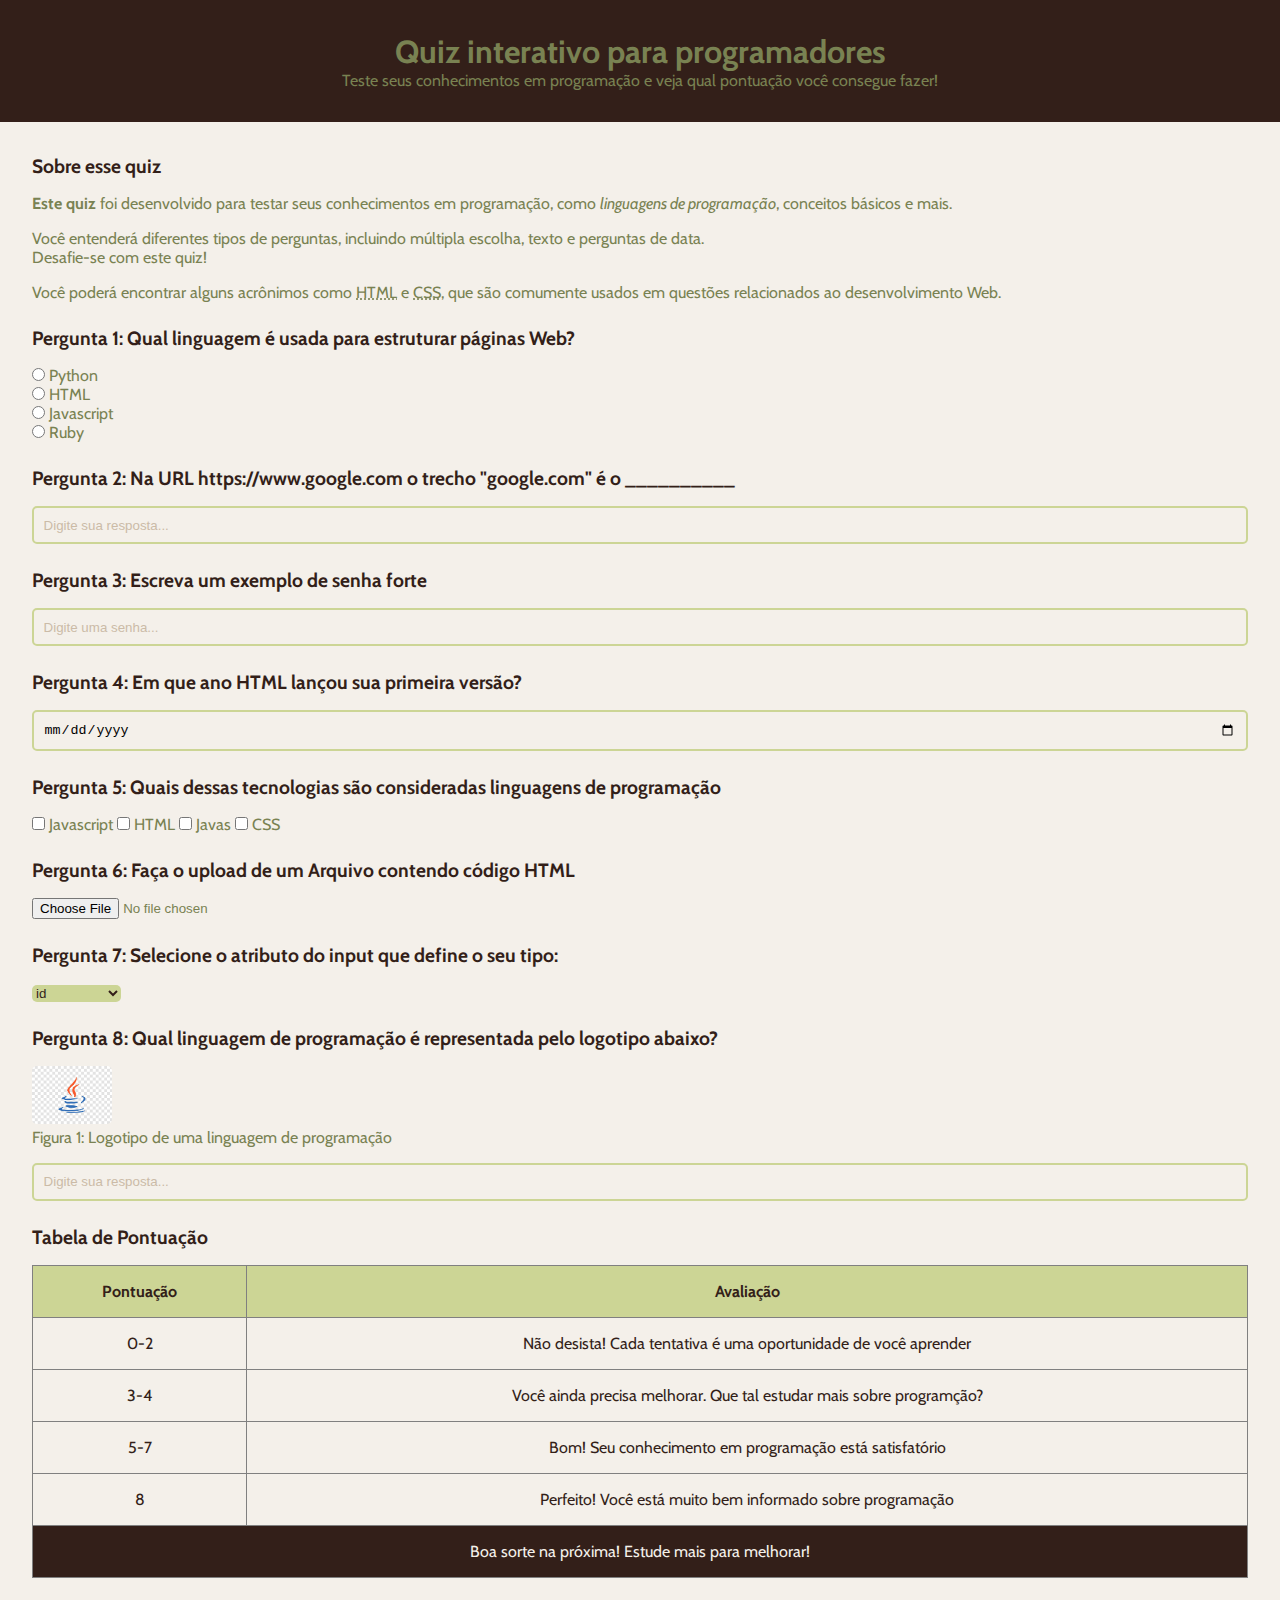
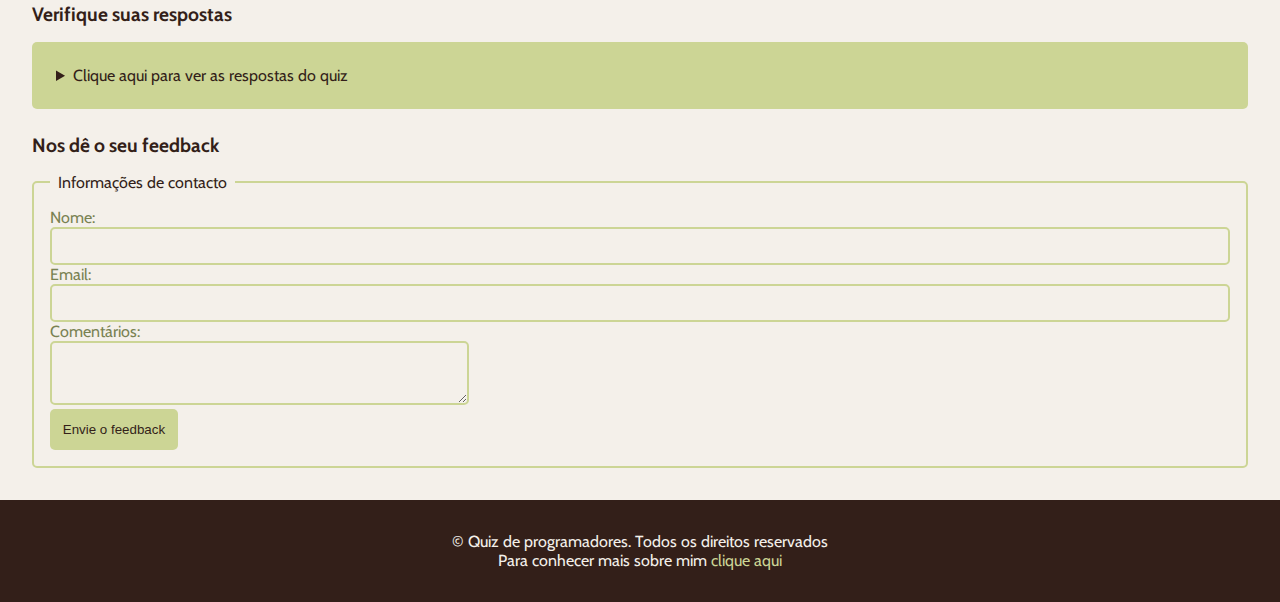
<file: index.html>
<!DOCTYPE html>

<html>
    <head>
        <title>Quiz para programadores</title>
        <meta name="description" content="Um quiz interativo
        para testar seus conhecimentos">  
        <link rel="stylesheet" href="style.css">
    </head>
    <body>
        <header>
            <h1>Quiz interativo para programadores</h1>
            <p>Teste seus conhecimentos em programação e 
            veja qual pontuação você consegue fazer!</p>
        </header>
        <main>
            <!--Introdução-->
            <section>
                <h2>Sobre esse quiz</h2>
                <p><strong>Este quiz</strong> foi desenvolvido
                para testar seus conhecimentos em programação,
                como <em>linguagens de programação</em>, 
                conceitos básicos e mais.</p>
                <p>Você entenderá diferentes tipos de perguntas,
                incluindo múltipla escolha, texto e perguntas de data.
                <br> Desafie-se com este quiz!</p>
                <p>Você poderá encontrar alguns acrônimos como
                <abbr title="HyperText Markup Language">HTML</abbr> e 
                <abbr title="Cascading Style Sheets">CSS</abbr>, 
                que são comumente usados em questões relacionados
                ao desenvolvimento Web.</p>
            </section>
            <!--Pergunta 1: múltipla escolha-->
            <section>
                <h2>Pergunta 1: Qual linguagem é usada para
                estruturar páginas Web?</h2>
                <form>
                    <input type="radio" value="Python" id="p1a" 
                    name="pergunta1">
                    <label for="p1a">Python</label><br>
                    <input type="radio" value="HTML" id="p1b" 
                    name="pergunta1">
                    <label for="p1b">HTML</label><br>
                    <input type="radio" value="Javascript" id="p1c" 
                    name="pergunta1">
                    <label for="p1c">Javascript</label><br>
                    <input type="radio" value="Ruby" id="p1d" 
                    name="pergunta1">
                    <label for="p1d">Ruby</label><br>
                </form>
            </section>
            <!--Pergunta 2: texto-->
            <section>
                <h2>Pergunta 2: Na URL https://www.google.com 
                o trecho "google.com" é o __________</h2>
                <form>
                    <input type="text" id="p2" name="pergunta2"
                    placeholder="Digite sua resposta...">
                </form>
            </section>
            <!--Pergunta 3: senha-->
            <section>
                <h2>Pergunta 3: Escreva um exemplo de senha forte</h2>
                <form>
                    <input type="password" id="p3" name="pergunta3" 
                    placeholder="Digite uma senha...">
                </form>
            </section>
            <!--Pergunta 4: data-->
            <section>
                <h2>Pergunta 4: Em que ano HTML lançou sua 
                primeira versão?</h2>
                <form>
                    <input type="date" id="p4" name="pergunta4">
                </form>
            </section>
            <!--Pergunta 5: seleção múltipla-->
            <section>
                <h2>Pergunta 5: Quais dessas tecnologias são 
                consideradas linguagens de programação</h2>
                <form>
                    <input type="checkbox" id="p5a" 
                    name="pergunta5" value="Javascript">
                    <label for="p5a">Javascript</label>
                    <input type="checkbox" id="p5b" 
                    name="pergunta5" value="HTML">
                    <label for="p5b">HTML</label>
                    <input type="checkbox" id="p5c" 
                    name="pergunta5" value="Java">
                    <label for="p5c">Javas</label>
                    <input type="checkbox" id="p5d" 
                    name="pergunta5" value="CSS">
                    <label for="p5d">CSS</label>
                </form>
            </section>
            <!--Pergunta 6: upload de arquivo-->
            <section>
                <h2>Pergunta 6: Faça o upload de um Arquivo
                contendo código HTML</h2>
                <form>
                    <input type="file" id="p6" name="pergunta6">
                </form>
            </section>
            <!--Pergunta 7: menu suspenso-->
            <section>
                <h2>Pergunta 7: Selecione o atributo do input 
                que define o seu tipo:</h2>
                <form>
                    <select name="pergunta7" id="p7">
                        <option value="id">id</option>
                        <option value="type">type</option>
                        <option value="placeholder">placeholder</option>
                    </select>
                </form>
            </section>
            <!--Pergunta 8: imagem-->
            <section>
                <h2>Pergunta 8: Qual linguagem de programação 
                é representada pelo logotipo abaixo?</h2>
                <figure>
                    <img src="javalogo.png" alt="Logotipo 
                    de uma linguagem de programação"><br>
                    <figcaption>Figura 1: Logotipo de uma 
                    linguagem de programação</figcaption>
                </figure>
                <input type="text" id="p8" name="pergumta8" 
                placeholder="Digite sua resposta...">
            </section>
            <!--Tabela de Pontuação-->
            <section>
                <h2>Tabela de Pontuação</h2>
                <table border="1">
                    <thead>
                        <tr>
                            <th>Pontuação</th>
                            <th>Avaliação</th>
                        </tr>
                    </thead>
                    <tbody>
                        <tr>
                            <td>0-2</td>
                            <td>Não desista! Cada tentativa é uma 
                            oportunidade de você aprender</td>
                        </tr>
                        <tr>
                            <td>3-4</td>
                            <td>Você ainda precisa melhorar. Que 
                            tal estudar mais sobre programção?</td>
                        </tr>
                        <tr>
                            <td>5-7</td>
                            <td>Bom! Seu conhecimento em programação 
                            está satisfatório</td>
                        </tr>
                        <tr>
                            <td>8</td>
                            <td>Perfeito! Você está muito bem 
                            informado sobre programação</td>
                        </tr>
                    </tbody> 
                    <tfoot>
                        <tr>
                            <td colspan="2">Boa sorte na próxima! 
                            Estude mais para melhorar!</td>
                        </tr>
                    </tfoot>               
                </table>
            </section>
            <!--Lista de respostas-->
            <section>
                <h2>Verifique suas respostas</h2>
                <details>
                    <summary>Clique aqui para ver as respostas
                    do quiz</summary>
                    <ol>
                        <li>HTML</li>
                        <li>Domínio</li>
                        <li>Ab23!kao8Anmd#</li>
                        <li>1991</li>
                        <li>Javascript, Java</li>
                        <li>Arquivo deve ter extensão .html</li>
                        <li>Type</li>
                        <li>Java</li>
                    </ol>
                </details>
            </section>
            <!--Formulário de Feedback-->
            <section>
                <h2>Nos dê o seu feedback</h2>
                <form>
                    <fieldset>
                        <legend>Informações de contacto</legend>
                        <label for="nome">Nome:</label>
                        <input type="text" id="nome" name="nome"><br>
                        <label for="email">Email:</label>
                        <input type="email" id="email" name="email"><br>
                        <label for="cometários">Comentários:</label><br>
                        <textarea name="cometários" id="cometários"
                        rows="4" cols="50"></textarea><br>
                        <button onclick="alert('Feedback Enviado')">Envie o feedback</button>
                    </fieldset>
                </form>
            </section>
        </main>
        <footer>
            <p class="paragrafo-footer">&copy; Quiz de programadores. Todos os direitos 
            reservados</p>
            <p class="paragrafo-footer">Para conhecer mais sobre mim <a href="sobremim.html" 
            target="_blank">clique aqui</a></p>
        </footer>
    </body>
</html>
</file>
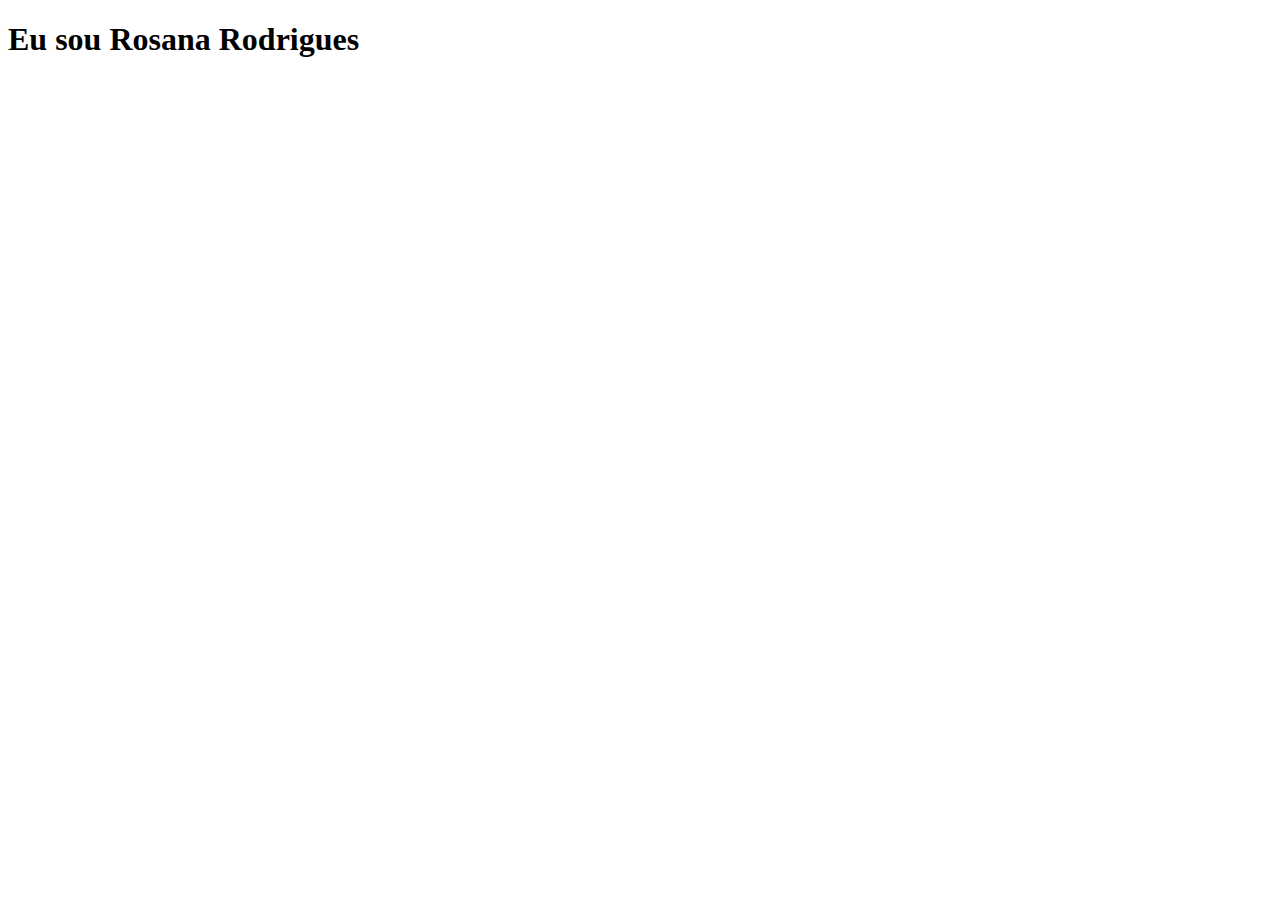
<file: sobremim.html>
<!DOCTYPE html>
<html lang="pt-pt">
<head>
    <meta charset="UTF-8">
    <meta name="viewport" content="width=device-width, initial-scale=1.0">
    <title>Sobre mim</title>
</head>
<body>
    <h1>Eu sou Rosana Rodrigues</h1>
</body>
</html>
</file>
<file: style.css>
@import url('https://fonts.googleapis.com/css2?family=Cabin:ital,wght@0,400..700;1,400..700&display=swap');

*{
    margin: 0;
    padding: 0;
    box-sizing: border-box;
}

body{
    background-color: #F4F0EA;
    color: #798252; 
    font-family: "Cabin", sans-serif;
    font-weight: 400;
}

header{
    padding: 2rem;
    background-color: #331F19;
    text-align: center;
}

main{
    padding: 2rem;
    display: flex;
    flex-direction: column;
    gap: 1.5rem;
}

section{
    display: flex;
    flex-direction: column;
    gap: 1rem;
}

h2{
    color: #331F19;
    font-size: 1.2rem;
}

input[type="radio"], input[type="checkbox"]{
    accent-color: #CCD595;
}

input[type="text"], input[type="password"], input[type="date"], input[type="email"]{
    width: 100%;
    padding: 0.6rem;
    border: 2px solid #CCD595;
    outline: none;
    border-radius: 5px;
    background-color: transparent;
}

input::placeholder{
    color: #CBBBA7;
}

select{
    cursor: pointer;
    background-color: #CCD595;
    color: #331F19;
    border-radius: 5px;
    border: none;
    outline: none;
}

img{
    width: 5rem;
    border-radius: 5px;
}

table{
    width: 100%;
    border-collapse: collapse;
}

th{
    background-color: #CCD595;
    color: #331F19;
    padding: 1rem;
}

td{
    color: #331F19;
    padding: 1rem;
    text-align: center;
}

tfoot td{
    background-color: #331F19;
    color: #F4F0EA;
}

details{
    background-color: #CCD595;
    border-radius: 5px;
    padding: 1rem;
}

summary{
    color: #331F19;
    margin: 0.5rem;
    cursor: pointer;
}

ol{
    margin-left: 2.5rem;
}

ol li{
    padding: 0.2rem;
}

fieldset{
    border: 2px solid #CCD595;
    border-radius: 5px;
    padding: 1rem;
}

legend{
    color: #331F19;
    padding: 0 0.5rem;
}

textarea{
    outline: none;
    border-radius: 5px;
    border: 2px solid #CCD595;
    background-color: transparent;
}

button{
    background-color: #CCD595;
    border: none;
    padding: 0.8rem;
    color: #331F19;
    border-radius: 5px;
    cursor: pointer;
}

footer{
    background-color: #331F19;
    padding: 2rem;
    text-align: center;
}

.paragrafo-footer{
    color: #F4F0EA;
}

footer a{
    text-decoration: none;
    color: #CCD595;
}
</file>
